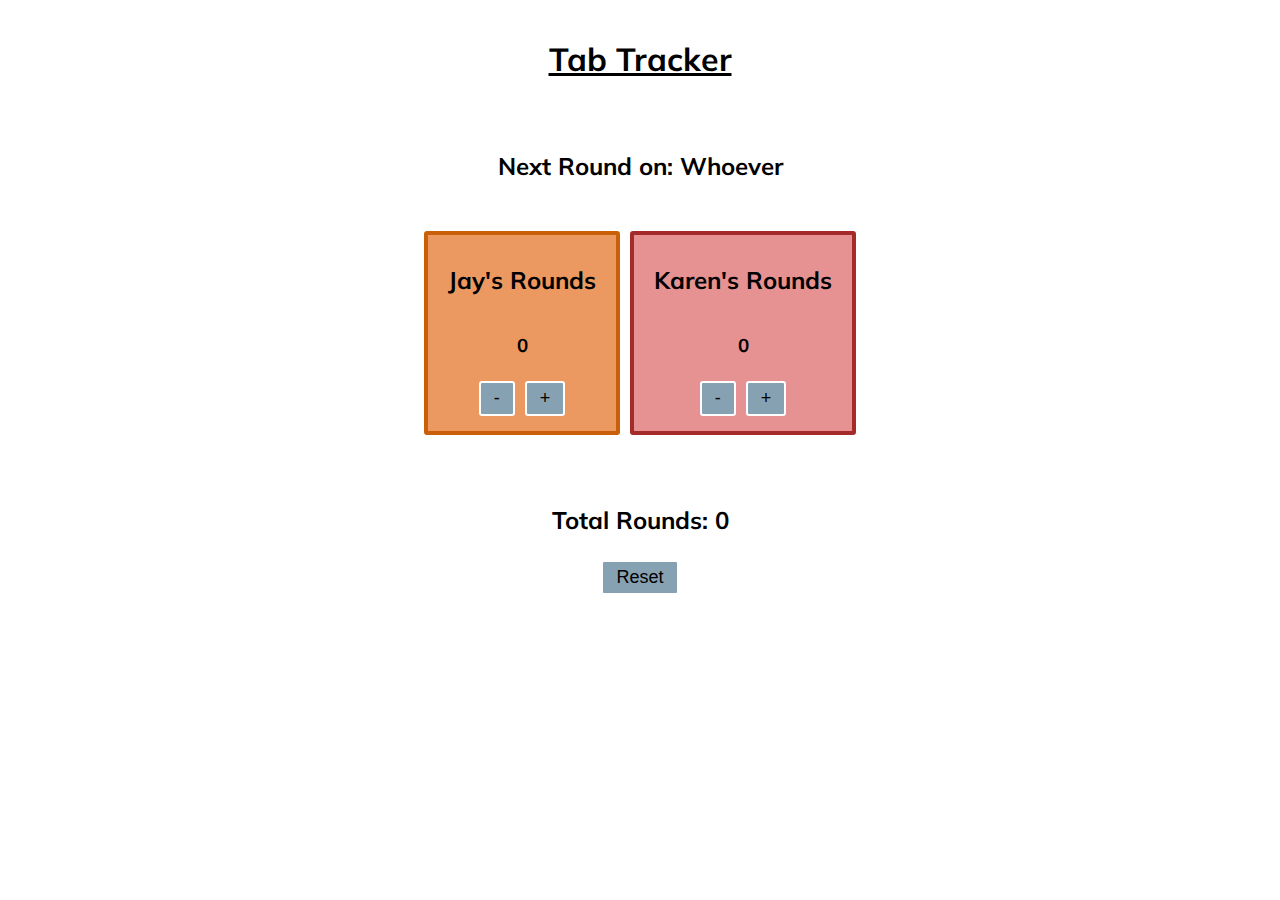
<file: index.html>
<!DOCTYPE html>
<html lang="en">
<head>
    <meta charset="UTF-8">
    <meta name="viewport" content="width=device-width, initial-scale=1.0">
    <title>Tab Tracker</title>
    <link rel="preconnect" href="https://fonts.googleapis.com">
<link rel="preconnect" href="https://fonts.gstatic.com" crossorigin>
<link href="https://fonts.googleapis.com/css2?family=Mulish:ital,wght@0,200..1000;1,200..1000&display=swap" rel="stylesheet">
    <link rel="stylesheet" href="./styles.css">

</head>
<body>
    <header>
        <h1>Tab Tracker</h1>
    </header>
        <h2 class="next_round">Next Round on: <span id="next_round_person">Whoever</span></h2>

    <section class="section1">
        <div class="round_container jay">
            <h2 class="round_header">Jay's Rounds</h2>
            <h3 class="round_counter" id="jay_rounds">0</h3>
            <div class="inc_dec_buttons">
                <button id="-jay">-</button>
                <button id="+jay">+</button>
            </div>
        </div>

        <div class="round_container karen">
            <h2 class="round_header">Karen's Rounds</h2>
            <h3 class="round_counter" id="karen_rounds">0</h3>
            <div class="inc_dec_buttons">
                <button id="-karen">-</button>
                <button id="+karen">+</button>
            </div>
        </div>
    </section>

    <section class="section2">
        <h2 class="total_rounds">Total Rounds: <span id="total_rounds">0</span></h2>
        <button id="reset_button">Reset</button>
    </section> 
    

    



    <script src="./index.js"></script>
</body>
</html>
</file>
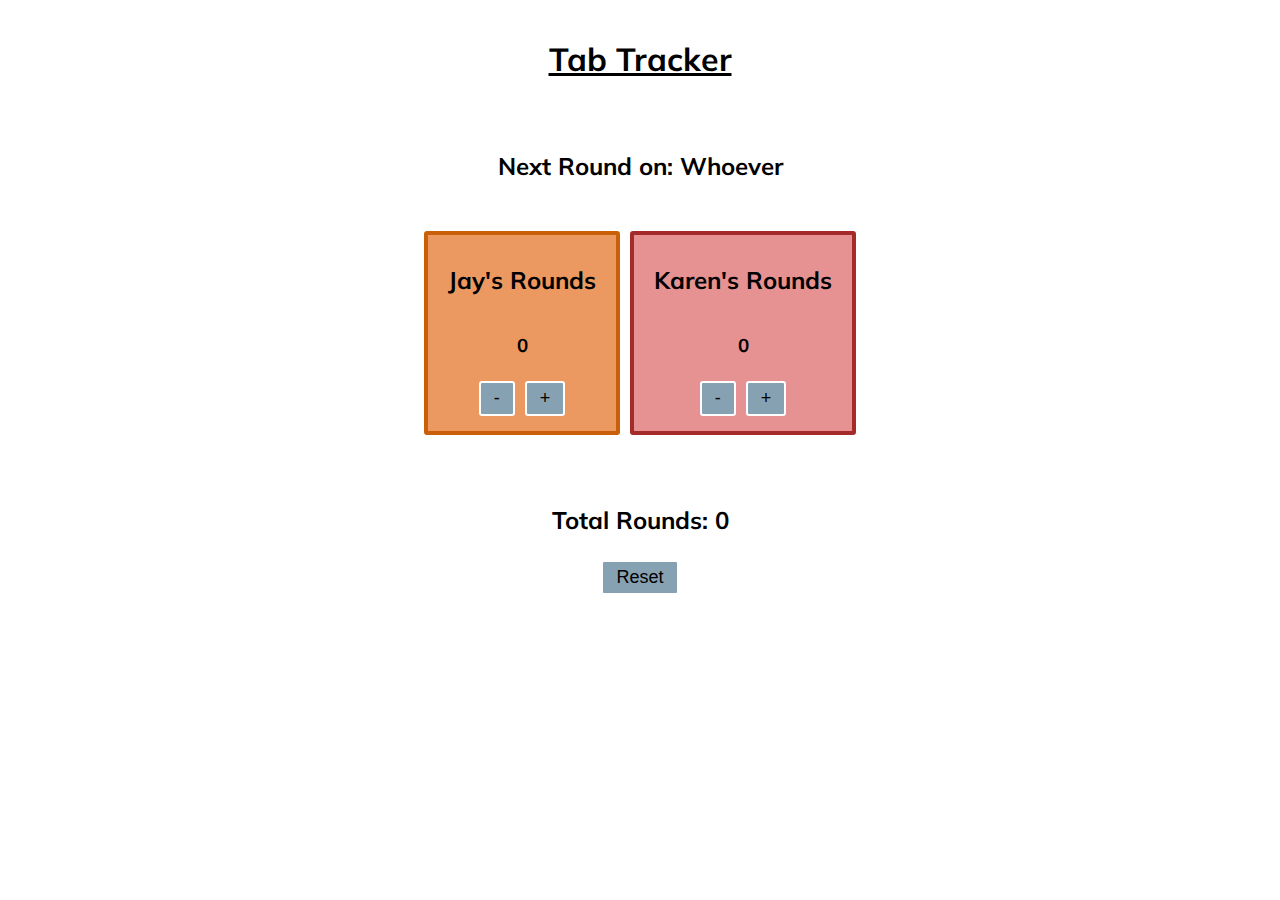
<file: home.html>
<!DOCTYPE html>
<html lang="en">
<head>
    <meta charset="UTF-8">
    <meta name="viewport" content="width=device-width, initial-scale=1.0">
    <title>Tab Tracker</title>
    <link rel="preconnect" href="https://fonts.googleapis.com">
<link rel="preconnect" href="https://fonts.gstatic.com" crossorigin>
<link href="https://fonts.googleapis.com/css2?family=Mulish:ital,wght@0,200..1000;1,200..1000&display=swap" rel="stylesheet">
    <link rel="stylesheet" href="./styles.css">

</head>
<body>
    <header>
        <h1>Tab Tracker</h1>
    </header>
        <h2 class="next_round">Next Round on: <span id="next_round_person">Whoever</span></h2>

    <section class="section1">
        <div class="round_container jay">
            <h2 class="round_header">Jay's Rounds</h2>
            <h3 class="round_counter" id="jay_rounds">0</h3>
            <div class="inc_dec_buttons">
                <button id="-jay">-</button>
                <button id="+jay">+</button>
            </div>
        </div>

        <div class="round_container karen">
            <h2 class="round_header">Karen's Rounds</h2>
            <h3 class="round_counter" id="karen_rounds">0</h3>
            <div class="inc_dec_buttons">
                <button id="-karen">-</button>
                <button id="+karen">+</button>
            </div>
        </div>
    </section>

    <section class="section2">
        <h2 class="total_rounds">Total Rounds: <span id="total_rounds">0</span></h2>
        <button id="reset_button">Reset</button>
    </section> 
    

    



    <script src="./home.js"></script>
</body>
</html>
</file>
<file: styles.css>
h1 {
    text-decoration: underline;
}

.next_round {
    justify-self: center;
    margin: 0px;
}

.section1 {
    display: flex;
    justify-content: center;
    align-items: baseline;
    gap: 10px;
}

.round_container {
    display: flex;
    flex-direction: column;
    justify-content: center;
    align-items: center;
    border: solid 4px black;
    border-radius: 3px 3px;
    padding: 10px 20px;
}

.jay {
    background-color: rgb(236, 153, 97);
    border-color: rgb(201, 95, 9);
}
.karen {
    background-color: rgb(231, 146, 146);
    border-color: brown;
}

button {
    border: 2px white solid;
    background-color: rgb(134, 161, 177);
    border-radius: 3px 3px;
    font-size: large;
    padding: 5px 13px;
    margin: 5px 3px;
}

.section2 {
    display: flex;
    flex-direction: column;
    justify-content: end;
    align-items: center;
    border: 3px black sol;
    
}

body {
    display: flex;
    flex-direction: column;
    height: 100%;
    gap: 50px;
    text-align: center;
    font-family: "Mulish", sans-serif;
    padding: 10px;

}
</file>
